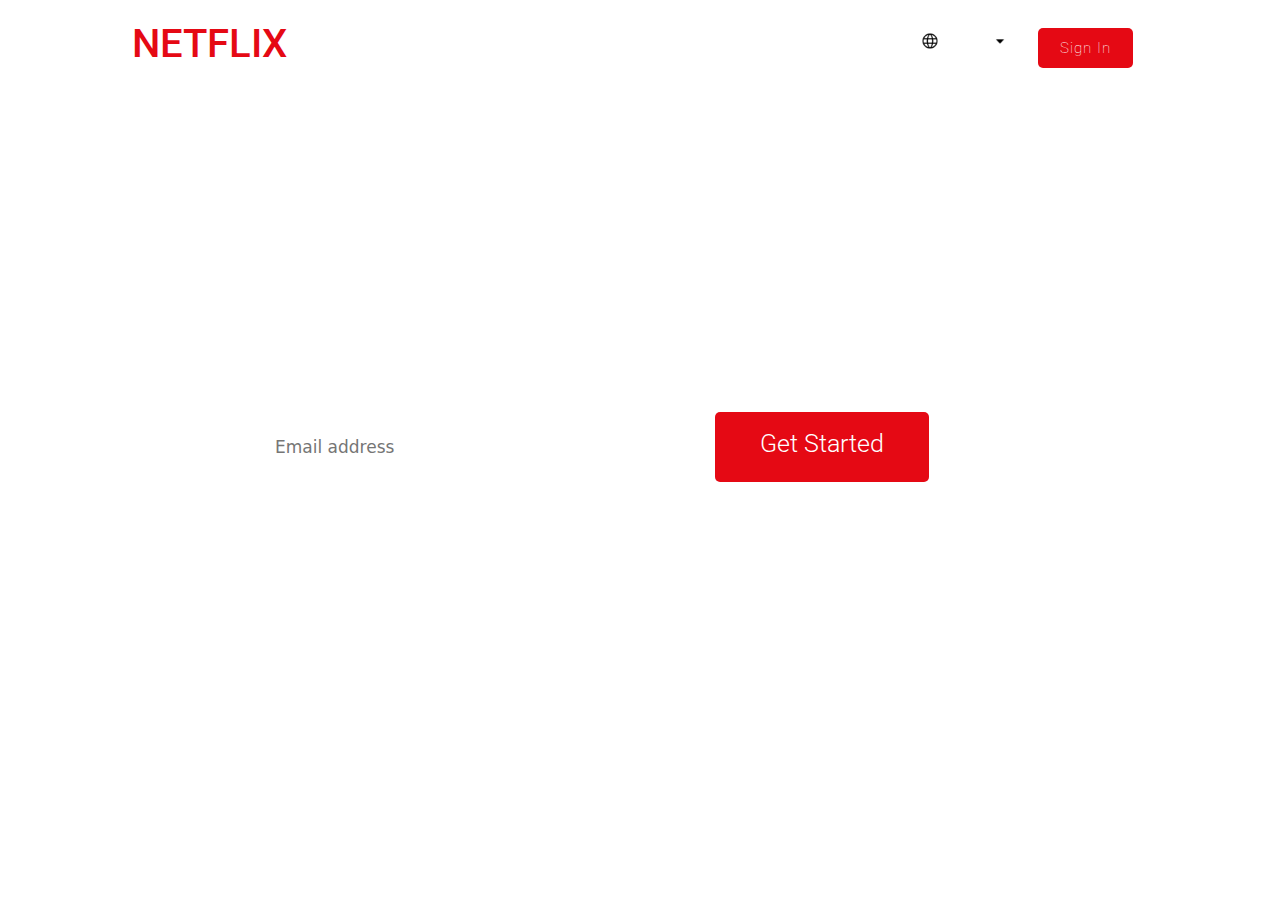
<file: Netflix-Clone/index.html>
<!DOCTYPE html>
<html lang="en">
<head>
    <meta charset="UTF-8">
    <meta http-equiv="X-UA-Compatible" content="IE=edge">
    <meta name="viewport" content="width=device-width, initial-scale=1.0">
    <title>Netflix Clone</title>
    <link href="https://cdn.jsdelivr.net/npm/bootstrap@5.2.3/dist/css/bootstrap.min.css" rel="stylesheet">
  <script src="https://cdn.jsdelivr.net/npm/bootstrap@5.2.3/dist/js/bootstrap.bundle.min.js"></script>
    <link rel="stylesheet" href="style.css">
    <link rel="stylesheet" href="mediaqry.css">
    <link rel="preconnect" href="https://fonts.googleapis.com">
<link rel="preconnect" href="https://fonts.gstatic.com" crossorigin>
<link href="https://fonts.googleapis.com/css2?family=Roboto:wght@700&display=swap" rel="stylesheet">

</head>
<body>
    
<div class="container">
    <div class="nav">
        <h3>NetFlix</h3>
        <div class="buttons">
            <div class="btn-flex">
                <button  class="btn1"><img src="photos/globe.png"><p>English</p><img 
                    src="photos/arrow-down.png" class="arrow" ></button>
               
            </div>
            <div class="btn-flex2">
                <button class="sign-in" >Sign In</button>
            </div>
            
        </div>
    </div>

    <div class="content">
        <div class="des-container">
            <p class="des1">Unlimited movies, Tv shows and more.</p>
            <p class="des2">Watch anywhere. Cancel anytime.</p>
            <p class="des3">Ready to watch? Enter your email to create or restart your membership.</p>
        </div>
        
        <div class="content-flex">
            <div class="input-con">
                <input type="text" placeholder="Email address">
            </div>
            <div class="signin-con">
                <button class="get-started"><p>Get Started</p></button>
                    <img src="photos/arrow-left.png" class="arrow-left"></button>
            </div>
           
        </div>
     
    
    </div>


</div>
<script src="https://cdn.jsdelivr.net/npm/@popperjs/core@2.11.6/dist/umd/popper.min.js" integrity="sha384-oBqDVmMz9ATKxIep9tiCxS/Z9fNfEXiDAYTujMAeBAsjFuCZSmKbSSUnQlmh/jp3" crossorigin="anonymous"></script>
<script src="https://cdn.jsdelivr.net/npm/bootstrap@5.2.3/dist/js/bootstrap.min.js" integrity="sha384-cuYeSxntonz0PPNlHhBs68uyIAVpIIOZZ5JqeqvYYIcEL727kskC66kF92t6Xl2V" crossorigin="anonymous"></script>
</body>
</html>
</file>
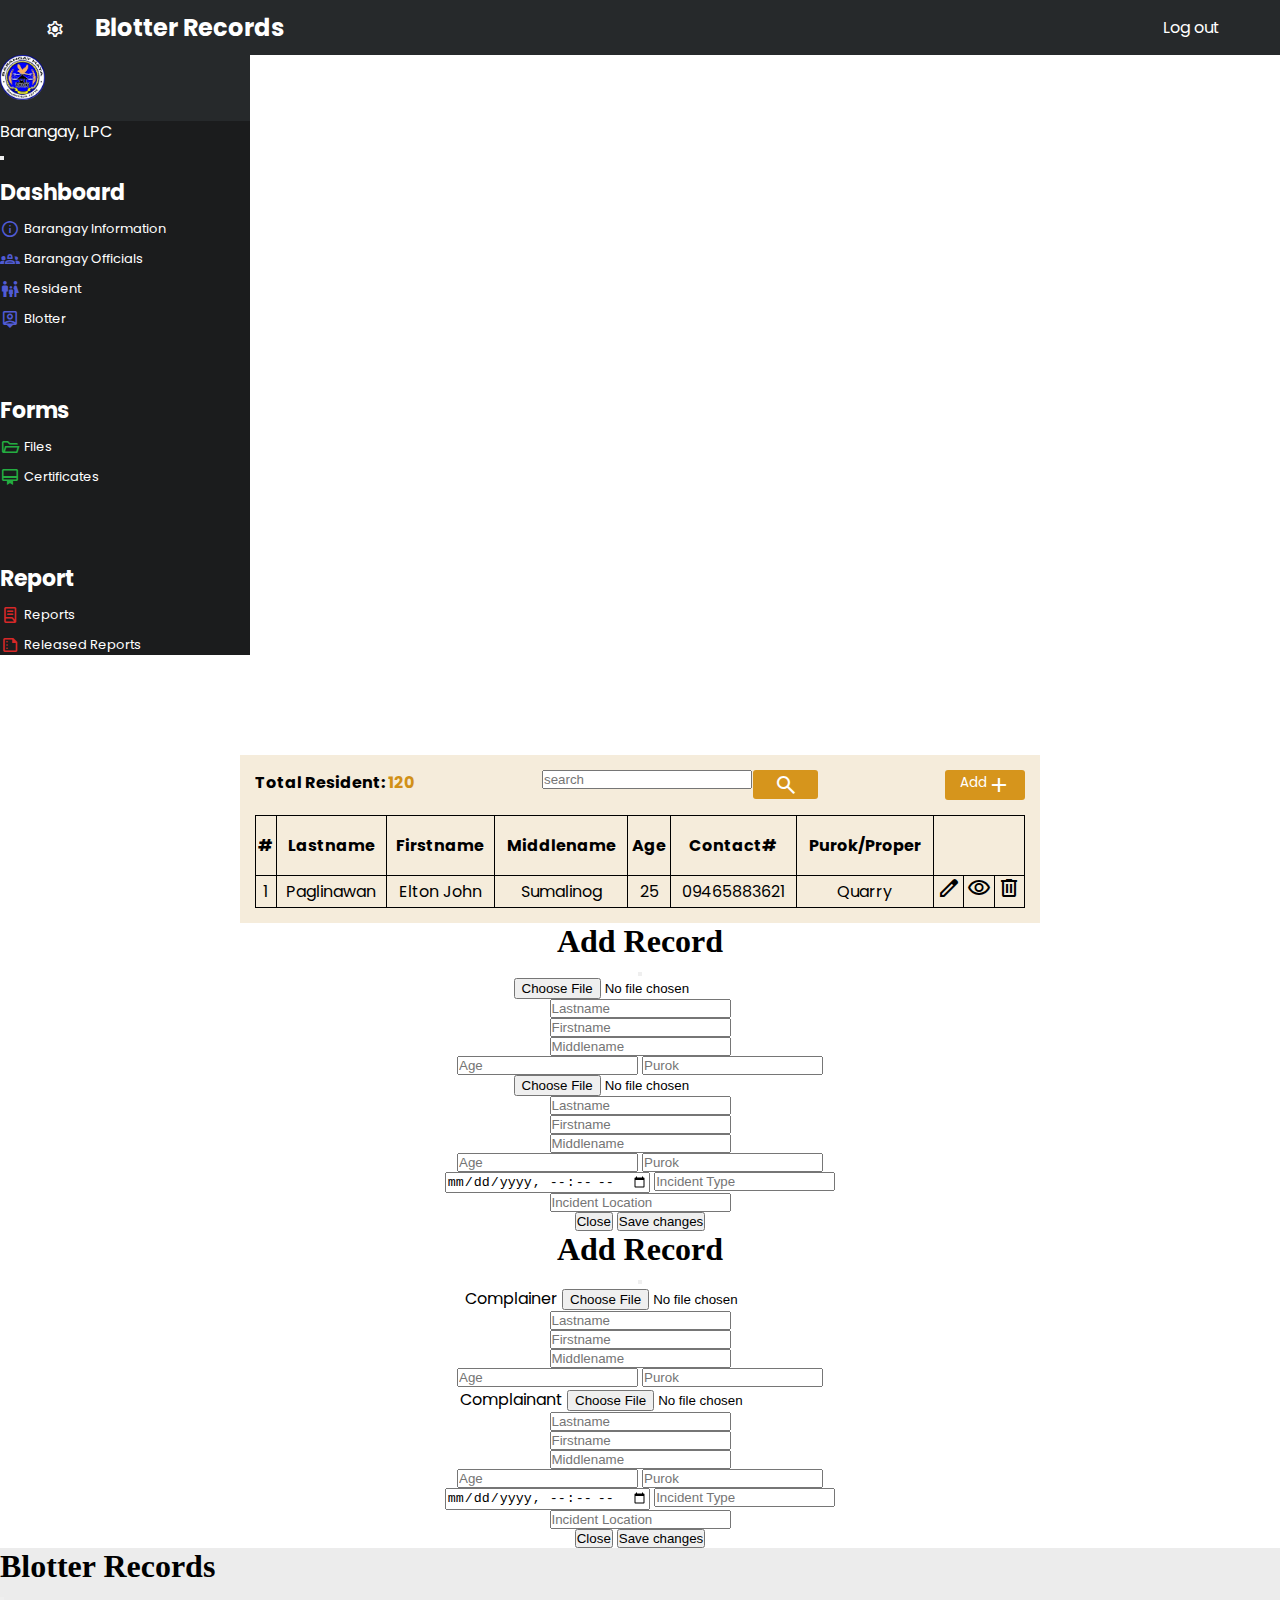
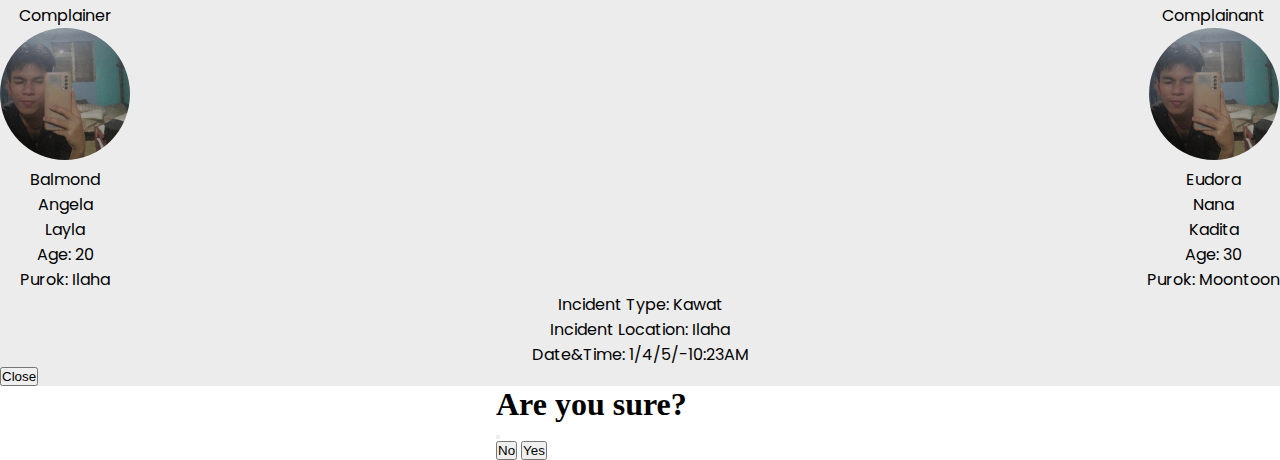
<file: BMIS SimpleProject/brgyblotter.html>
<!DOCTYPE html>
<html lang="en">
<head>
    <meta charset="UTF-8">
    <meta name="viewport" content="width=device-width, initial-scale=1.0">
    <title>Document</title>
    <link rel="stylesheet" href="styleFile/dashboard.css">
    <link rel="stylesheet" href="styleFile/brgyblotter.css">
    <link href="https://fonts.googleapis.com/css?family=Poppins" rel="stylesheet">
    <link rel="stylesheet" href="https://fonts.googleapis.com/css2?family=Material+Symbols+Outlined:opsz,wght,FILL,GRAD@48,400,0,0" />
    <link href="https://cdn.jsdelivr.net/npm/bootstrap@5.3.0/dist/css/bootstrap.min.css" rel="stylesheet" integrity="sha384-9ndCyUaIbzAi2FUVXJi0CjmCapSmO7SnpJef0486qhLnuZ2cdeRhO02iuK6FUUVM" crossorigin="anonymous">
</head>
<body>
    
    <div class="con2">
        <header>
            <div class="left-set">
                <button><span class="material-symbols-outlined" data-bs-toggle="offcanvas" data-bs-target="#offcanvasWithBothOptions">
                    settings
                    </span></button>
                <h2>Blotter Records</h2>
            </div>
            <div class="right-set">
                <a href="#">Log out</a>
            </div>
        </header>
        <!-- <button class="add-member"  data-bs-toggle="modal" data-bs-target="#addMember">Add member</button> -->

        <!-- offcanvas -->
        <div class="offcanvas offcanvas-start" data-bs-scroll="true" tabindex="-1" id="offcanvasWithBothOptions" aria-labelledby="offcanvasWithBothOptionsLabel">
          <div class="offcanvas-header">
            <img src="pics/logo.png">
            <p>Barangay, LPC</p>
            <button type="button" class="btn-close" data-bs-dismiss="offcanvas" aria-label="Close"></button>
          </div>
          <div class="offcanvas-body">
            <div class="dashboard-con">
               
                <ul class="dashboard-ul">
                    <p>Dashboard</p>
                    <li><span class="material-symbols-outlined">
                        info
                        </span><a href="dashboard.html">Barangay Information</a></li>
                    <li><span class="material-symbols-outlined">
                        groups_2
                        </span><a href="brgyofficials.html">Barangay Officials</a></li>
                    <li><span class="material-symbols-outlined">
                        family_restroom
                        </span><a href="brgyresident.css">Resident</a></li>
                    <li><span class="material-symbols-outlined">
                        person_pin
                        </span><a href="brgyblotter.html">Blotter</a></li>
                </ul>
                <ul class="forms-ul">
                    <p>Forms</p>
                    <li><span class="material-symbols-outlined">
                        folder_open
                        </span><a href="#">Files</a></li>
                    <li><span class="material-symbols-outlined">
                       card_membership
                        </span><a href="#">Certificates</a></li>
                    
                </ul>
                <ul class="report-ul">
                    <p>Report</p>
                    <li><span class="material-symbols-outlined">
                        lab_profile
                        </span><a href="#">Reports</a></li>
                    <li><span class="material-symbols-outlined">
                       summarize
                        </span><a href="#">Released Reports</a></li>
                    
                </ul>
            </div>

          </div>
        </div>
                 <!-- content -->

        <div class="blotter-con">
            <div class="table-head" style="overflow-x: auto;">
                <p style="font-family: 'Poppins'; font-weight: bold;">Total Resident: <spa style="color: #d19018;">120</spa></p>
                    <div class="input-con">
                        <input type="text" placeholder="search" id="input-search">
                        <button type="submit" id="add"><span class="material-symbols-outlined" >
                            search
                            </span></button>
                    </div>
                    <button  id="add-res"data-bs-toggle="modal" data-bs-target="#addblotter">Add<span class="material-symbols-outlined">
                        add
                        </span></button>
            </div>
            <table>
                <thead>
                    <tr>
                        <th>#</th>
                        <th>Lastname</th>
                        <th>Firstname</th>
                        <th>Middlename</th>
                        <th>Age</th>
                        <th>Contact#</th>
                        <th>Purok/Proper</th>
                        
                    </tr>
                </thead>
             <tbody>
                <tr>
                    <td>1</td>
                    <td>Paglinawan</td>
                    <td>Elton John</td>
                    <td>Sumalinog</td>
                    <td>25</td>
                    <td>09465883621</td>
                    <td>Quarry</td>
                    <td><span class="material-symbols-outlined" id="btnedit" data-bs-toggle="modal" data-bs-target="#editlotter">
                        edit
                        </span></td>
                    <td><span class="material-symbols-outlined" id="btnview" data-bs-toggle="modal" data-bs-target="#viewblotter">
                        visibility
                        </span></td>
                    <td><span class="material-symbols-outlined" id="btndelete" data-bs-toggle="modal" data-bs-target="#deleteblotter">
                    delete
                    </span></td>
                </tr>
             </tbody>
               
            </table>
        </div>



        <div class="modal fade" id="editlotter" tabindex="-1" aria-labelledby="exampleModalLabel" aria-hidden="true">
            <div class="modal-dialog">
              <div class="modal-content" id="edit-con">
                <div class="modal-header">
                  <h1 class="modal-title fs-5">Add Record</h1>
                  <button type="button" class="btn-close" data-bs-dismiss="modal" aria-label="Close"></button>
                </div>
                <div class="modal-body">
                  <form class="blotter-form">
                    <div class="complainant">
                        <input type="file" id="fileType"><br>
                        <input type="text" placeholder="Lastname"><br>
                        <input type="text" placeholder="Firstname"><br>
                        <input type="text" placeholder="Middlename"><br>
                        <input type="text" placeholder="Age">
                        <input type="text" placeholder="Purok">
                    </div>
                    <div class="complainer">
                        <input type="file" id="fileType"><br>
                        <input type="text" placeholder="Lastname"><br>
                        <input type="text" placeholder="Firstname"><br>
                        <input type="text" placeholder="Middlename"><br>
                        <input type="text" placeholder="Age">
                        <input type="text" placeholder="Purok">
                    </div>
                    <div class="incident-con">
                        <input type="datetime-local">
                        <input type="text" placeholder="Incident Type">
                        <input type="text" placeholder="Incident Location">
                    </div>
                   
                  
                  </form>
                </div>
                <div class="modal-footer">
                  <button type="button" class="btn btn-secondary" data-bs-dismiss="modal">Close</button>
                  <button type="button" class="btn btn-secondary">Save changes</button>
                </div>
              </div>
            </div>
          </div>
        <div class="modal fade" id="addblotter" tabindex="-1" aria-labelledby="exampleModalLabel" aria-hidden="true">
            <div class="modal-dialog">
              <div class="modal-content" id="blotter-con">
                <div class="modal-header">
                  <h1 class="modal-title fs-5" id="exampleModalLabel">Add Record</h1>
                  <button type="button" class="btn-close" data-bs-dismiss="modal" aria-label="Close"></button>
                </div>
                <div class="modal-body">
                  <form id="blotter-form">
                    <div class="complainant">
                      <label style="font-family: 'Poppins';">Complainer</label>
                        <input type="file" id="fileType"><br>
                        <input type="text" placeholder="Lastname"><br>
                        <input type="text" placeholder="Firstname"><br>
                        <input type="text" placeholder="Middlename"><br>
                        <input type="text" placeholder="Age">
                        <input type="text" placeholder="Purok">
                    </div>
                    <div class="complainer">
                      <label style="font-family: 'Poppins';">Complainant</label>
                        <input type="file" id="fileType"><br>
                        <input type="text" placeholder="Lastname"><br>
                        <input type="text" placeholder="Firstname"><br>
                        <input type="text" placeholder="Middlename"><br>
                        <input type="text" placeholder="Age">
                        <input type="text" placeholder="Purok">
                    </div>
                    <div class="incident-con">
                        <input type="datetime-local">
                        <input type="text" placeholder="Incident Type">
                        <input type="text" placeholder="Incident Location">
                    </div>
                   
                  
                  </form>
                </div>
                <div class="modal-footer">
                  <button type="button" class="btn btn-secondary" data-bs-dismiss="modal">Close</button>
                  <button type="button" class="btn btn-success">Save changes</button>
                </div>
              </div>
            </div>
          </div>
        
        <div class="modal fade" id="viewblotter" tabindex="-1" aria-labelledby="exampleModalLabel" aria-hidden="true">
            <div class="modal-dialog">
              <div class="modal-content" id="viewblotter-con">
                <div class="modal-header">
                  <h1 class="modal-title fs-5" id="exampleModalLabel">Blotter Records</h1>
                  <button type="button" class="btn-close" data-bs-dismiss="modal" aria-label="Close"></button>
                </div>
                <div class="modal-body">
                   
                    <div class="complainer-con">
                        <label>Complainer</label><br>
                        <img src="pics/IMG_20230306_222026.jpg">
                        <p>Balmond</p>
                        <p>Angela</p>
                        <p>Layla</p>
                        <p>Age: 20</p>
                        <p>Purok: Ilaha</p>
                    </div>
                    <div class="complainant-con">
                        <label>Complainant</label><br>
                        <img src="pics/IMG_20230306_222026.jpg">
                        <p>Eudora</p>
                        <p>Nana</p>
                        <p>Kadita</p>
                        <p>Age: 30</p>
                        <p>Purok: Moontoon</p>
                    </div>
                    <div class="records-con">
                        <p>Incident Type: Kawat</p>
                        <p>Incident Location: Ilaha</p>
                        <p>Date&Time: 1/4/5/-10:23AM</p>
                    </div>


                </div>
                <div class="modal-footer">
                  <button type="button" class="btn btn-secondary" data-bs-dismiss="modal">Close</button>
                </div>
              </div>
            </div>
          </div>
        
        
          <div class="modal fade" id="deleteblotter" tabindex="-1" aria-labelledby="exampleModalLabel" aria-hidden="true">
            <div class="modal-dialog">
              <div class="modal-content" id="delblotter-con">
                <div class="modal-header">
                  <h1 class="modal-title fs-5">Are you sure?</h1>
                  <button type="button" class="btn-close" data-bs-dismiss="modal" aria-label="Close"></button>
                </div>
                <div class="modal-body">
                
                </div>
                <div class="modal-footer">
                  <button type="button" class="btn btn-secondary" data-bs-dismiss="modal">No</button>
                  <button type="button" class="btn btn-danger">Yes</button>
                </div>
              </div>
            </div>
          </div>
        
        













        </div>


   




<script>
    const offcanvasElementList = document.querySelectorAll('.offcanvas')
const offcanvasList = [...offcanvasElementList].map(offcanvasEl => new bootstrap.Offcanvas(offcanvasEl))



</script>
<script src="https://cdn.jsdelivr.net/npm/bootstrap@5.3.0/dist/js/bootstrap.bundle.min.js" integrity="sha384-geWF76RCwLtnZ8qwWowPQNguL3RmwHVBC9FhGdlKrxdiJJigb/j/68SIy3Te4Bkz" crossorigin="anonymous"></script>
</body>
</html>
</file>
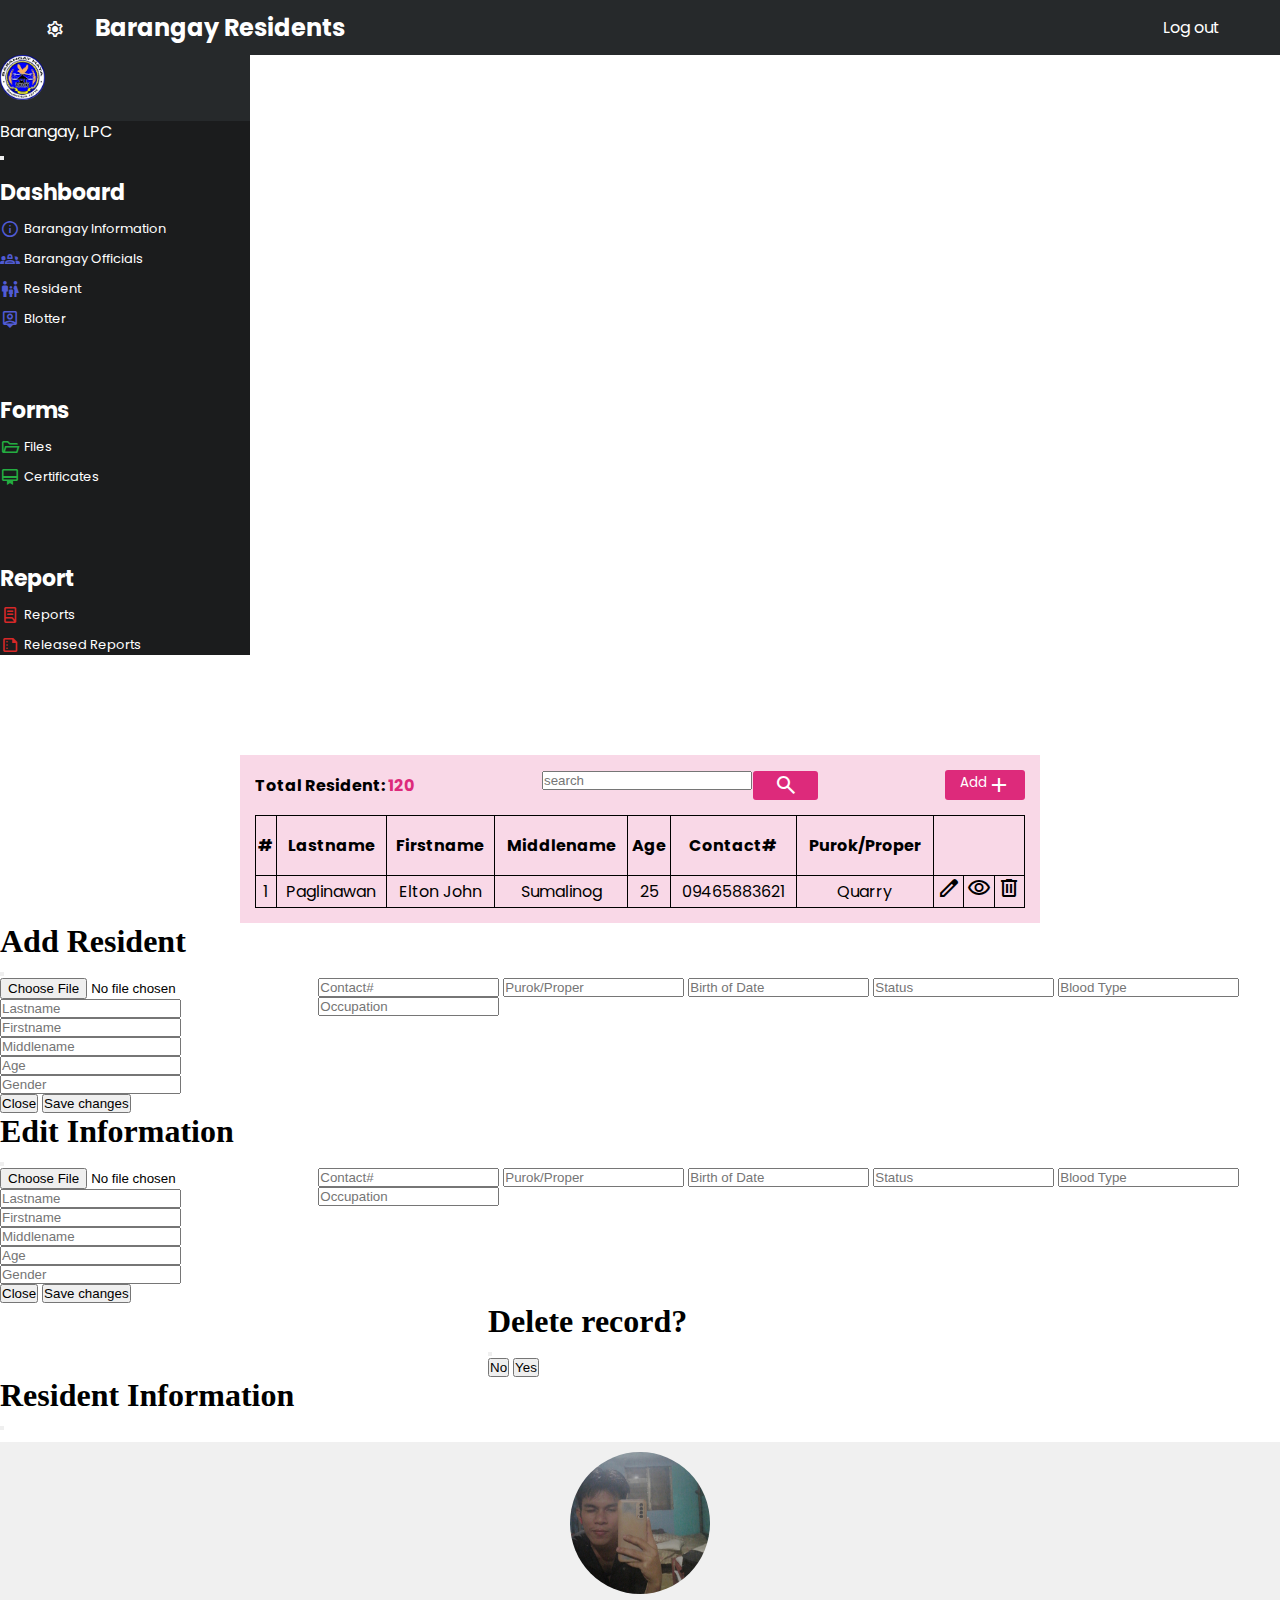
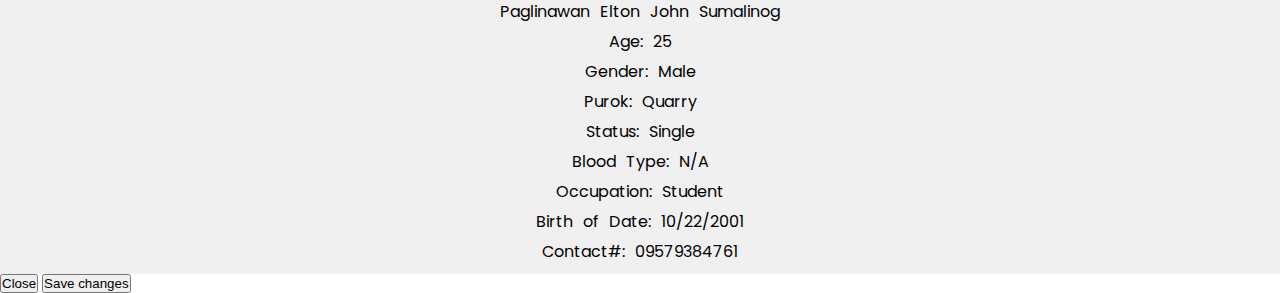
<file: BMIS SimpleProject/brgyresidnt.html>
<!DOCTYPE html>
<html lang="en">
<head>
    <meta charset="UTF-8">
    <meta name="viewport" content="width=device-width, initial-scale=1.0">
    <title>Document</title>
    <link rel="stylesheet" href="styleFile/dashboard.css">
    <link rel="stylesheet" href="styleFile/brgyresident.css">
    <link href="https://fonts.googleapis.com/css?family=Poppins" rel="stylesheet">
    <link rel="stylesheet" href="https://fonts.googleapis.com/css2?family=Material+Symbols+Outlined:opsz,wght,FILL,GRAD@48,400,0,0" />
    <link href="https://cdn.jsdelivr.net/npm/bootstrap@5.3.0/dist/css/bootstrap.min.css" rel="stylesheet" integrity="sha384-9ndCyUaIbzAi2FUVXJi0CjmCapSmO7SnpJef0486qhLnuZ2cdeRhO02iuK6FUUVM" crossorigin="anonymous">
</head>
<body>
    
    <div class="con2">
        <header>
            <div class="left-set">
                <button><span class="material-symbols-outlined" data-bs-toggle="offcanvas" data-bs-target="#offcanvasWithBothOptions">
                    settings
                    </span></button>
                <h2>Barangay Residents</h2>
            </div>
            <div class="right-set">
                <a href="#">Log out</a>
            </div>
        </header>
        <!-- <button class="add-member"  data-bs-toggle="modal" data-bs-target="#addMember">Add member</button> -->

        <!-- offcanvas -->
        <div class="offcanvas offcanvas-start" data-bs-scroll="true" tabindex="-1" id="offcanvasWithBothOptions" aria-labelledby="offcanvasWithBothOptionsLabel">
          <div class="offcanvas-header">
            <img src="pics/logo.png">
            <p>Barangay, LPC</p>
            <button type="button" class="btn-close" data-bs-dismiss="offcanvas" aria-label="Close"></button>
          </div>
          <div class="offcanvas-body">
            <div class="dashboard-con">
               
                <ul class="dashboard-ul">
                    <p>Dashboard</p>
                    <li><span class="material-symbols-outlined">
                        info
                        </span><a href="dashboard.html">Barangay Information</a></li>
                    <li><span class="material-symbols-outlined">
                        groups_2
                        </span><a href="brgyofficials.php">Barangay Officials</a></li>
                    <li><span class="material-symbols-outlined">
                        family_restroom
                        </span><a href="brgyresidnt.html">Resident</a></li>
                    <li><span class="material-symbols-outlined">
                        person_pin
                        </span><a href="brgyblotter.html">Blotter</a></li>
                </ul>
                <ul class="forms-ul">
                    <p>Forms</p>
                    <li><span class="material-symbols-outlined">
                        folder_open
                        </span><a href="#">Files</a></li>
                    <li><span class="material-symbols-outlined">
                       card_membership
                        </span><a href="#">Certificates</a></li>
                    
                </ul>
                <ul class="report-ul">
                    <p>Report</p>
                    <li><span class="material-symbols-outlined">
                        lab_profile
                        </span><a href="#">Reports</a></li>
                    <li><span class="material-symbols-outlined">
                       summarize
                        </span><a href="#">Released Reports</a></li>
                    
                </ul>
            </div>

          </div>
        </div>
                 <!-- content -->

        <div class="table-con">
            <div class="table-head" style="overflow-x: auto;">
                <p style="font-family: 'Poppins'; font-weight: bold;">Total Resident: <spa style="color: #dd2a7b;">120</spa></p>
                    <div class="input-con">
                        <input type="text" placeholder="search" id="input-search">
                        <button type="submit" id="add"><span class="material-symbols-outlined" >
                            search
                            </span></button>
                    </div>
                    <button  id="add-res"data-bs-toggle="modal" data-bs-target="#addRes">Add<span class="material-symbols-outlined">
                        add
                        </span></button>
            </div>
            <table>
                <thead>
                    <tr>
                        <th>#</th>
                        <th>Lastname</th>
                        <th>Firstname</th>
                        <th>Middlename</th>
                        <th>Age</th>
                        <th>Contact#</th>
                        <th>Purok/Proper</th>
                        
                    </tr>
                </thead>
             <tbody>
                <tr>
                    <td>1</td>
                    <td>Paglinawan</td>
                    <td>Elton John</td>
                    <td>Sumalinog</td>
                    <td>25</td>
                    <td>09465883621</td>
                    <td>Quarry</td>
                    <td><span class="material-symbols-outlined" id="btnedit" data-bs-toggle="modal" data-bs-target="#editRes">
                        edit
                        </span></td>
                    <td><span class="material-symbols-outlined" id="btnview" data-bs-toggle="modal" data-bs-target="#viewRes">
                        visibility
                        </span></td>
                    <td><span class="material-symbols-outlined" id="btndelete" data-bs-toggle="modal" data-bs-target="#delRes">
                    delete
                    </span></td>
                </tr>
             </tbody>
               
            </table>
            
        </div>

        
               <!-- Modal -->
  <!-- <div class="modal fade" id="addRes" tabindex="-1" aria-labelledby="exampleModalLabel" aria-hidden="true">
    <div class="modal-dialog">
      <div class="modal-content" id="add-res-con">
        <div class="modal-header">
          <h1 class="modal-title fs-5" id="exampleModalLabel">Add Resident</h1>
          <button type="button" class="btn-close" data-bs-dismiss="modal" aria-label="Close"></button>
        </div>
        <div class="modal-body" style="overflow-x: auto;">
          <form id="addResInput">
            <div>
            <input type="file" id="fileType"><br>
            <input type="text" placeholder="Lastname"><br>
            <input type="text" placeholder="Firstname"><br>
            <input type="text" placeholder="Middlename"><br>
            <input type="text" placeholder="Age">
            <input type="text" placeholder="Gender">
            </div>
            <div>
                <input type="text" placeholder="Contact#">
                <input type="text" placeholder="Purok/Proper">
                <input type="text" placeholder="Birth of Date">
                <input type="text" placeholder="Status">
                <input type="text" placeholder="Blood Type">
                <input type="text" placeholder="Occupation">
            </div>
         
          </form>
        </div>
        <div class="modal-footer">
          <button type="button" class="btn btn-secondary" data-bs-dismiss="modal">Close</button>
          <button type="button" class="btn btn-primary">Save changes</button>
        </div>
      </div>
    </div>
  </div>    -->
  <div class="modal fade" id="addRes" tabindex="-1" aria-labelledby="exampleModalLabel" aria-hidden="true">
    <div class="modal-dialog">
      <div class="modal-content" id="add-res-con">
        <div class="modal-header">
          <h1 class="modal-title fs-5">Add Resident</h1>
          <button type="button" class="btn-close" data-bs-dismiss="modal" aria-label="Close"></button>
        </div>
        <div class="modal-body">
          <form class="addResInput">
            <div>
            <input type="file" class="fileType"><br>
            <input type="text" placeholder="Lastname"><br>
            <input type="text" placeholder="Firstname"><br>
            <input type="text" placeholder="Middlename"><br>
            <input type="text" placeholder="Age">
            <input type="text" placeholder="Gender">
            </div>
            <div>
                <input type="text" placeholder="Contact#">
                <input type="text" placeholder="Purok/Proper">
                <input type="text" placeholder="Birth of Date">
                <input type="text" placeholder="Status">
                <input type="text" placeholder="Blood Type">
                <input type="text" placeholder="Occupation">
            </div>
         
          </form>
        </div>
        <div class="modal-footer">
          <button type="button" class="btn btn-secondary" data-bs-dismiss="modal">Close</button>
          <button type="button" class="btn btn-primary">Save changes</button>
        </div>
      </div>
    </div>
  </div>   
  <div class="modal fade" id="editRes" tabindex="-1" aria-labelledby="exampleModalLabel" aria-hidden="true">
    <div class="modal-dialog">
      <div class="modal-content" id="edit-res-con">
        <div class="modal-header">
          <h1 class="modal-title fs-5">Edit Information</h1>
          <button type="button" class="btn-close" data-bs-dismiss="modal" aria-label="Close"></button>
        </div>
        <div class="modal-body">
          <form class="addResInput">
            <div>
            <input type="file" class="fileType"><br>
            <input type="text" placeholder="Lastname"><br>
            <input type="text" placeholder="Firstname"><br>
            <input type="text" placeholder="Middlename"><br>
            <input type="text" placeholder="Age">
            <input type="text" placeholder="Gender">
            </div>
            <div>
                <input type="text" placeholder="Contact#">
                <input type="text" placeholder="Purok/Proper">
                <input type="text" placeholder="Birth of Date">
                <input type="text" placeholder="Status">
                <input type="text" placeholder="Blood Type">
                <input type="text" placeholder="Occupation">
            </div>
         
          </form>
        </div>
        <div class="modal-footer">
          <button type="button" class="btn btn-secondary" data-bs-dismiss="modal">Close</button>
          <button type="button" class="btn btn-primary">Save changes</button>
        </div>
      </div>
    </div>
  </div>   

  <div class="modal fade" id="delRes" tabindex="-1" aria-labelledby="exampleModalLabel" aria-hidden="true">
    <div class="modal-dialog">
      <div class="modal-content" id="del-res-con">
        <div class="modal-header">
          <h1 class="modal-title fs-5">Delete record?</h1>
          <button type="button" class="btn-close" data-bs-dismiss="modal" aria-label="Close"></button>
        </div>
        <div class="modal-body">
        </div>
        <div class="modal-footer">
          <button type="button" class="btn btn-secondary" data-bs-dismiss="modal">No</button>
          <button type="button" class="btn btn-primary">Yes</button>
        </div>
      </div>
    </div>
  </div>   
  <div class="modal fade" id="viewRes" tabindex="-1" aria-labelledby="exampleModalLabel" aria-hidden="true">
    <div class="modal-dialog">
      <div class="modal-content" id="view-res-con">
        <div class="modal-header">
          <h1 class="modal-title fs-5">Resident Information</h1>
          <button type="button" class="btn-close" data-bs-dismiss="modal" aria-label="Close"></button>
        </div>
        <div class="modal-body">
          <div class="view-con">
            <img src="pics/IMG_20230306_222026.jpg">
            <div class="fullname">
              <p>Paglinawan Elton John Sumalinog</p>
              <p>Age: 25</p>
              <p>Gender: Male</p>
              <p>Purok: Quarry</p>
              <p>Status: Single</p>
              <p>Blood Type: N/A</p>
              <p>Occupation: Student</p>
              <p>Birth of Date: 10/22/2001</p>
              <p>Contact#: 09579384761</p>
            </div>
          </div>
        </div>
        <div class="modal-footer">
          <button type="button" class="btn btn-secondary" data-bs-dismiss="modal">Close</button>
          <button type="button" class="btn btn-primary">Save changes</button>
        </div>
      </div>
    </div>
  </div>   


        </div>


   




<script>
    const offcanvasElementList = document.querySelectorAll('.offcanvas')
const offcanvasList = [...offcanvasElementList].map(offcanvasEl => new bootstrap.Offcanvas(offcanvasEl))



</script>
<script src="https://cdn.jsdelivr.net/npm/bootstrap@5.3.0/dist/js/bootstrap.bundle.min.js" integrity="sha384-geWF76RCwLtnZ8qwWowPQNguL3RmwHVBC9FhGdlKrxdiJJigb/j/68SIy3Te4Bkz" crossorigin="anonymous"></script>
</body>
</html>
</file>
<file: Netflix-Clone/style.css>
*{
    padding: 0;
    margin: 0;
    box-sizing: border-box;
}

.container-fluid{
    width: 100%;
    height: 100vh;
    background: url(photos/netflixcover.jpg);
    background-position: center;
    background-repeat: no-repeat;
    
}

.nav{
    display: flex;
    justify-content: space-between;
    align-items: center;
}

.nav  h3{
    color: #e50914;
    font-family: 'Roboto', sans-serif;
    font-size: 40px;
    text-transform: uppercase;
    padding-left: 50px;
    padding-top: 20px;
}

.buttons{
    width: 200px;
    margin-right: 80px;
    margin-top: 20px;
   display: flex;
   justify-content: space-between;

}

.btn1{
    border: solid 1px #fff;
    
 
}

.btn1 p{
    display: inline-block;
    vertical-align: top;
    text-align: center;
    padding-left: 5px;
}
.sign-in{
    background-color: #e50914;
    border: none;
    margin-left: 25px;
    letter-spacing: 1px;
}

img{
    width: 18px;
}
.arrow  {
    width: 20px;
}

button{
    background: none;
    color: #fff;
    font-family: 'Roboto', sans-serif;
    font-weight: 100;
    width: 95px;
    height: 40px;
    border-radius: 5px;
    font-size: 15px;
    cursor: pointer;
   
    
    
}

.content{
    height: 80%;
    width: 100%;
    display: flex;
    flex-direction: column;
    align-items: center;
    justify-content: center;
    color: #fff;
}

.des-container{
    text-align: center;
}
.des1{
    font-size: 60px;
    font-family: 'Roboto', sans-serif;
    width: 600px;
    
}
.des2{
    font-size: 26px;
    font-family: 'Roboto', sans-serif;
    font-weight:  300;
    
}
.des3{
    padding: 20px;
    font-size: 19px;
    font-family: 'Robot', sans-serif;
}
.content-flex{
    display: flex;
   margin-right: 250px;
   position: relative;
   
}
input{
    width: 450px;
    height: 70px;
    border: none;
    vertical-align: top;
    border-radius: 5px;
   
}
input:focus{
    outline: solid 1px rgb(81, 166, 212);
}
input[type=text]{
    padding-left: 10px;
    font-size: 17px;
}



.get-started{
    width: 214px;
    background-color: #e50914;
    height: 70px;
    position: absolute;
    border: none;
    border-radius: 5px;

}
.get-started p{
    display: inline-block;
    vertical-align: top;
    padding-top: 10px;
    font-size: 25px;
    font-family: 'Roboto',sans-serif;
    font-weight: 300;
}
.arrow-left{
    width: 50px;
}
</file>
<file: Netflix-Clone/mediaqry.css>
@media  (max-width: 390px) {
    .container{
        max-width: 375px;
        min-height: 844px;
        overflow-x: hidden;
    }

    .nav h3{
        font-size: 25px;
        height: 24px;
        padding-top: 6px;
        padding-left: 10px;
        
    }
    
    .buttons{
        margin-right: 15px;
       display: flex;
       width: 160px;
    
        
    }y
    .btn-flex{
      margin-left: 20px;
    }
    .btn-flex2{
        margin-left: -20px;
    }
   .btn1{
    height: 27px;
    width: 80px;
   }
 
   .sign-in {
        width: 70px;
        height: 27px;
    }
    
    .btn1 p,.sign-in{
        font-size: 13px;
        padding-left: 0;
    }

    img{
        width: 15px;
    }
    .arrow{
        width: 175px;
    }

    .content{
        max-width: 400px;
    }
    .des-container{
        display: flex;
        flex-direction: column;
        justify-content: center;
        align-items: center;
    }
    .des1{
        font-size: 25px;
        width: 300px;
        text-align: center;
        line-height: 35px;
    }
    .des2{
        font-size: 20px;
        word-spacing: 2px;
        padding-top: 10px;
    }

    .des3{
        font-size: 20px;
        font-weight: 500;
    }
    .content-flex{
     width: 390px;
     display: flex;
     flex-direction: column;
    margin-right: auto;
    margin-left: auto;
    margin-top: 20px;
        
     }
     .input-con{
        display: flex;
        justify-content: center;
        margin-right: 10px;
        
     }
    input{
        width: 350px;
        height: 50px;
        border: none;
        border-radius: 5px;
      

       
    }

    input:focus{
        outline: solid 1px rgb(81, 166, 212);
    }
    input[type=text]{
        padding-left: 10px;
        font-size: 17px;
    }
    .signin-con{
        display: flex;
        justify-content: center;
    }
    .get-started{
       min-width: 74px;
        background-color: #e50914;
        height: 40px;
        border: none;
        border-radius: 5px;
        margin-top: 15px;
    
    }
    .get-started p{
        display: inline-block;
        vertical-align: top;
        padding-top: 10px;
        font-size: 20px;
        font-family: 'Roboto',sans-serif;
        font-weight: 300;
    }
    .arrow-left{
        width: 50px;
    }
    
}
</file>
<file: BMIS SimpleProject/styleFile/dashboard.css>
*{
    margin: 0;
    padding: 0;
    box-sizing: border-box;
}
.con{
    width: 100%;
    height: 100vh;
    background-color: #f0f0f0;
}
header{
    background-color: #26292b;
    display: flex;
    justify-content: space-between;
    align-items: center;
    min-height: 55px;
    position: sticky;
    top: 0;
    z-index: 99;
}
.left-set{
    display: flex;
    margin-left: 40px;
}
.left-set button{
    background-color: #5f7fab;
    padding: 5px;
    border: none;
    border-radius: 50%;
    background: none;
}
.left-set span{
    font-size: 20px;
    color: #fff;
    cursor: pointer;
    margin-top: 5px;
}
.left-set h2{
    color: #fff;
    font-family: 'Poppins';
    margin-left: 15px;
    cursor: default;
    padding: 10px;
}
.left-set span:hover{
    color: #5f7fab;
}
.right-set{
    margin-right: 60px;
}
.right-set a{
    color:#fff;
    font-family: 'Poppins';
    text-decoration: none;
}
.right-set a:hover{
    color: #5f7fab;
}
/* offcanvas */
#offcanvasWithBothOptions{
    max-width: 250px;
}
.offcanvas-header{
    background-color: #26292b;
    max-height: 66px;
}
.offcanvas-header img{
    width: 45px;
}
.offcanvas-header p{
    color: #fff;
    padding-top: 15px;
    font-family: 'Poppins';
    
}
.offcanvas-body{
    background-color: #1b1c1d;
}
.dashboard-con{
    display: flex;
    flex-direction: column;
}
.dashboard-ul{
    font-family: 'Poppins';
    color: #fff;
    list-style-type: none;
    font-size: 13px;
    margin-top: 55px;

}
.dashboard-ul p{
    font-size: 22px;
    font-weight: bold;
}
.dashboard-ul a{
    color: #fff;
    text-decoration: none;
}
.dashboard-ul a:active{
    color: #26292b;
}
.dashboard-ul a:hover{
    color: #515bd4;
}
.dashboard-ul li{
    padding-top: 10px;
}
.dashboard-ul span{
    vertical-align: top;
    padding-right: 4px;
    font-size: 20px;
    color: #515bd4;
}
.forms-ul{
    font-family: 'Poppins';
    color: #fff;
    list-style-type: none;
    font-size: 13px;
    margin-top: 65px;

}
.forms-ul p{
    font-size: 22px;
    font-weight: bold;
}
.forms-ul a{
    color: #fff;
    text-decoration: none;
}
.forms-ul a:hover{
    color: #24ac41;
    
}
.forms-ul li{
    padding-top: 10px;
}
.forms-ul span{
    vertical-align: top;
    padding-right: 4px;
    font-size: 20px;
    color: #24ac41;
}

.report-ul{
    font-family: 'Poppins';
    color: #fff;
    list-style-type: none;
    font-size: 13px;
    margin-top: 75px;
}
.report-ul p{
    font-size: 22px;
    font-weight: bold;
}
.report-ul a{
    color: #fff;
    text-decoration: none;
}
.report-ul a:hover{
    color: #d62828;
    
}
.report-ul li{
    padding-top: 10px;
}
.report-ul span{
    vertical-align: top;
    padding-right: 4px;
    font-size: 20px;
    color: #d62828;
}


                                        /* content */

.bi-con{
    margin-top: 8rem;
}
.row-1,.row-2{
    display: flex;
    justify-content: center;
}
.bi{
    background-color: #515bd4;
    width: 300px;
    min-height: 200px;
    position: relative;
    border-radius: 5px;
}
.bi span,.bo span,.res span,.blot span
,.files span,.certi span,.reports span,.rr span{
    vertical-align: top;
    color: #fff;
    font-size: 20px;
    cursor:default;
    padding-right: 5px;
   
}
.bi p,.bo p,.res p,.blot p
,.files p,.certi p,.reports p,.rr p{
    color: #fff;
    padding-top: 20px;
    padding-left: 30px;
    font-family: 'Poppins';
    cursor:default;

}
.bi h5,.bo h5,.res h5,.blot h5
,.files h5,.certi h5,.reports h5,.rr h5{
    color: #fff;
    font-size: 50px;
    text-align: center;
    cursor:default;
}
.mi-con{
    position: absolute;
    bottom: 0px;
    left: 10px;
    
} 
.mi-con a,.mi-con h6{
    color: #fff;
    vertical-align: top;
    text-decoration: none;
    cursor: pointer;
}

.bo{
    width: 300px;
    min-height: 200px;
    background-color: #8134af;
    position: relative;
    margin-left: 15px;
    border-radius: 5px;
}
.res{
    width: 300px;
    min-height: 200px;
    background-color: #dd2a7b;
    position: relative;
    margin-left: 15px;
    border-radius: 5px;
}
.blot{
    width: 300px;
    min-height: 200px;
    background-color: #f3aa20;
    position: relative;
    margin-left: 15px;
    border-radius: 5px;
}
.files{
    width: 300px;
    min-height: 200px;
    background-color: #f58529;
    position: relative;
    margin-top: 15px;
    border-radius: 5px;
}
.certi{
    width: 300px;
    min-height: 200px;
    background-color: #d62828;
    position: relative;
    margin-left: 15px;
    margin-top: 15px;
    border-radius: 5px;
}
.reports{
    width: 300px;
    min-height: 200px;
    background-color: #24ac41;
    position: relative;
    margin-left: 15px;
    margin-top: 15px;
    border-radius: 5px;
}
.rr{
    width: 300px;
    min-height: 200px;
    background-color: #4267b3;
    position: relative;
    margin-left: 15px;
    margin-top: 15px;
    border-radius: 5px;
}

                                    /* media querry */

@media (max-width: 420px) and (min-width: 320px){
    .con{
        max-width: 420px;

    }
    header{
        max-width: 420px;
        position: relative;
    }
    .bi-con{
        margin-top: 3rem;

    }
    .left-set h2{
        font-size: 17px;
    }
    .left-set span{
        position: absolute;
        left: 10px;
        bottom: 17px;        
    }
    .right-set a{
        font-size: 14px;
        position: absolute;
        bottom: 17px;
    }
    .row-1,.row-2{
        display: grid;
        margin: 10px;
        grid-template-columns: 160px 160px;
        row-gap: 10px;
        place-items: center;
    }
.bi,.bo ,.res,.blot
,.files ,.certi ,.reports ,.rr{
    margin: 0px;
    max-width: 150px;
    min-height: 150px;
    
}
.mi-con{
    position: absolute;
    bottom: 0px;
    left: 10px;
    
} 
.mi-con a{
    font-size: 14px;
}
.mi-con a,.mi-con h6{
    color: #fff;
    vertical-align: top;
    text-decoration: none;
}

.bi p,.bo p,.res p,.blot p
,.files p,.certi p,.reports p,.rr p{
    color: #fff;
    font-size: 10px;
    padding-top: 20px;
    padding-left: 5px;
    font-family: 'Poppins';
    cursor:default;

}

.bi span,.bo span,.res span,.blot span
,.files span,.certi span,.reports span,.rr span{
    vertical-align: top;
    color: #fff;
    font-size: 15px;
    cursor:default;
    padding-right: 5px;
   
}


.bi h5,.bo h5,.res h5,.blot h5
,.files h5,.certi h5,.reports h5,.rr h5{
    color: #fff;
    font-size: 30px;
    text-align: center;
    cursor:default;
}

}

@media(max-width: 600px) and (min-width: 421px){
    .con{
        max-width: 600px;

    }
    header{
        max-width: 600px;
        position: relative;
    }
    .bi-con{
        margin-top: 2rem;

    }
    .left-set h2{
        font-size: 18px;
        padding-top: 18px;
    }
    .left-set span{
        position: absolute;
        left: 12px;
        bottom: 18px;        
    }
    .right-set a{
        font-size: 14px;
        position: absolute;
        bottom: 17px;
        right: 20px;
    }
    .row-1,.row-2{
        display: grid;
        margin-top: 10px;
        grid-template-columns: 220px 220px;
        place-items: center;
        align-items: baseline;
        justify-items: center;
        row-gap: 10px;
    }
    .bi,.bo ,.res,.blot
    ,.files ,.certi ,.reports ,.rr{
        margin: 0px;
        max-width: clamp(200px,8vw,105px);
        min-height: 170px;
        
    }
.mi-con{
    position: absolute;
    bottom: 0px;
    left: 10px;
    
} 
.mi-con a{
    font-size: 20px;
    font-family: 'Poppins';
}
.mi-con a,.mi-con h6{
    color: #fff;
    vertical-align: top;
    text-decoration: none;
}

.bi p,.bo p,.res p,.blot p
,.files p,.certi p,.reports p,.rr p{
    color: #fff;
    font-size: 15px;
    padding-top: 20px;
    padding-left: 5px;
    font-family: 'Poppins';
    cursor:default;

}

.bi span,.bo span,.res span,.blot span
,.files span,.certi span,.reports span,.rr span{
    vertical-align: top;
    color: #fff;
    font-size: 15px;
    cursor:default;
    padding-right: 5px;
   
}


.bi h5,.bo h5,.res h5,.blot h5
,.files h5,.certi h5,.reports h5,.rr h5{
    color: #fff;
    font-size: 30px;
    text-align: center;
    cursor:default;
}




}

@media(max-width: 800px) and (min-width: 601px){
    .con{
        max-width:800px;

    }
    header{
        max-width: 800px;
        position: relative;
    }
    .bi-con{
        margin-top: 7rem;

    }
}
@media(max-width: 1024px) and (min-width: 801px){
    .con{
        max-width: 1024px;

    }
    header{
        max-width: 1024px;
        position: relative;
    }
    .bi-con{
        margin-top: 7rem;

    }
}
@media(max-width: 1280px) and (min-width: 1025px){
    .con{
        max-width: 1280px;

    }
    header{
        max-width: 1280px;
        position: relative;
    }
    .bi-con{
        margin-top: 7rem;

    }
}
</file>
<file: BMIS SimpleProject/styleFile/brgyblotter.css>
.blotter-con{
    max-width: 800px;
    display: block;
    margin: auto;
    margin-top: 100px;
    background-color: #c089222a;
    padding: 15px;
    overflow-x: auto;
}
.table-head{
    display: flex;
    justify-content: space-between;
    
}
.table-head input{
    width: 210px;
    outline: none;
    vertical-align: top;
}
.input-con #add{
    width: 65px;
    border: none;
    background-color: #d6951c;
    font-family: 'Poppins';
    color: #fff;
    border-radius: 3px;
    height: 29px;
}
.input-con #add:hover{
    background-color: #f0a61c;
}
.table-head #add-res{
    background-color: #d6951c;;
    color: #fff;
    border: none;
    width: 80px;
    font-family: 'Poppins';
    border-radius: 3px;
    height: 30px;
}
.table-head #add-res:hover{
    background-color: #f0a61c;
}
.table-head span{
    vertical-align: top;
}

.input-con button{
    margin-left: -3px;
    border-radius: 2px;
    width: 70px;
    height: 29px;
}
table{
    width: 100%;
    margin-top: 15px;
    text-align: center;
    border-collapse: collapse;
    font-family: 'Poppins';
    
    }
    table, th, td{
        border: 1px solid;
        
    }
    th{
        height: 60px;
    }
    tr:nth-child(even){
        background-color: #bebebe;
    }
    td span{
        cursor: pointer;
    }
    #btnedit:hover{
        color: #24ac41;
    }
    #btnview:hover{
        color: #f58529;
    }
    #btndelete:hover{
        color: #d62828;
    }
    #viewblotter-con{
        background-color: #ececec;;
    }
    #blotter-con,#edit-con{
        max-width: 25rem;
        display: block;
        margin: auto;
        text-align: center;
    }
    .complainer-con,.complainant-con{
        display: inline-block;
        font-family: 'Poppins';
        text-align: center;
    }
    .complainer-con img,.complainant-con img{
        width: 130px;
        border-radius: 50%;

    }
    .complainant-con{
        float: right;
    }
    .records-con{
        text-align: center;
        font-family: 'Poppins';
    }
    #delblotter-con{
        width: 18rem;
        display: block;
        margin: auto;
    }
</file>
<file: BMIS SimpleProject/styleFile/brgyresident.css>
.table-con{
    max-width: 800px;
    display: block;
    margin: auto;
    margin-top: 100px;
    background-color: #dd2a7b2f;
    padding: 15px;
}

.table-head{
    display: flex;
    justify-content: space-between;
    
}
.table-head input{
    width: 210px;
    outline: none;
    vertical-align: top;
}
.input-con #add{
    width: 65px;
    border: none;
    background-color: #dd2a7b;
    font-family: 'Poppins';
    color: #fff;
    border-radius: 3px;
    height: 29px;
}
.input-con #add:hover{
    background-color: #c5216b;
}
.table-head #add-res{
    background-color: #dd2a7b;
    color: #fff;
    border: none;
    width: 80px;
    font-family: 'Poppins';
    border-radius: 3px;
    height: 30px;
}
.table-head #add-res:hover{
    background-color: #1aa137;
}
.table-head span{
    vertical-align: top;
}

.input-con button{
    margin-left: -3px;
    border-radius: 2px;
    width: 70px;
    height: 29px;
}

table{
width: 100%;
margin-top: 15px;
text-align: center;
border-collapse: collapse;
font-family: 'Poppins';

}
table, th, td{
    border: 1px solid;
    
}
th{
    height: 60px;
}
tr:nth-child(even){
    background-color: #bebebe;
}
td span{
    cursor: pointer;
}
#btnedit:hover{
    color: #24ac41;
}
#btnview:hover{
    color: #f58529;
}
#btndelete:hover{
    color: #d62828;
}

.addResInput{
    display: flex;
    justify-content: space-around;
    
}
#del-res-con{
    width: 19rem;
    display: block;
    margin: auto;
}
.view-con{
    background-color: #f0f0f0;
    margin-top: 10px;
    padding: 10px;
}
.view-con img{
    width: 140px;
    display: block;
    margin: auto;
    border-radius: 50%;
}
.view-con p{
    text-align: center;
    margin-top: 5px;
    font-family: 'Poppins';
    word-spacing: 6px;
}

@media (max-width: 420px) and (min-width: 320px){
    .table-con{
        max-width: 100%;
        overflow-x: scroll;
    }
    .table-head{
        display: flex;
        justify-content: space-between;
        width: 600px;
        
    }
    .table-head input{
        outline: none;
        vertical-align: top;
    }
    .addResInput{
      display: flex;
      flex-direction: column;
      text-align: center;
        
    }
}
@media (max-width: 600px) and (min-width: 421px){
    .table-con{
        width: 100%;
        overflow-x: auto;
    }
    .table-head{
        display: flex;
        justify-content: space-between;
        width: 600px;
        
    }
    .table-head input{
        outline: none;
        vertical-align: top;
    }
    
}
@media (max-width: 800px) and (min-width: 601px){

    .table-con{
        width: 100%;
        overflow-x: auto;
    }
    .table-head{
        display: flex;
        justify-content: space-between;
        
    }
    .table-head input{
        outline: none;
        vertical-align: top;
    }
    


}
@media (max-width: 1024px) and (min-width: 801px){

    .table-con{
       width: 100%;
        overflow-x: auto;
    }
    .table-head{
        display: flex;
        justify-content: space-between;
        
    }
    .table-head input{
        outline: none;
        vertical-align: top;
    }


}
@media (max-width: 1280px) and (min-width: 1025px){

    .table-con{
        width: 100%;
        overflow-x: auto;
    }
    .table-head{
        display: flex;
        justify-content: space-between;
        align-items: center;
        
    }
    .table-head input{
        outline: none;
        vertical-align: top;
    }
    

}
</file>
